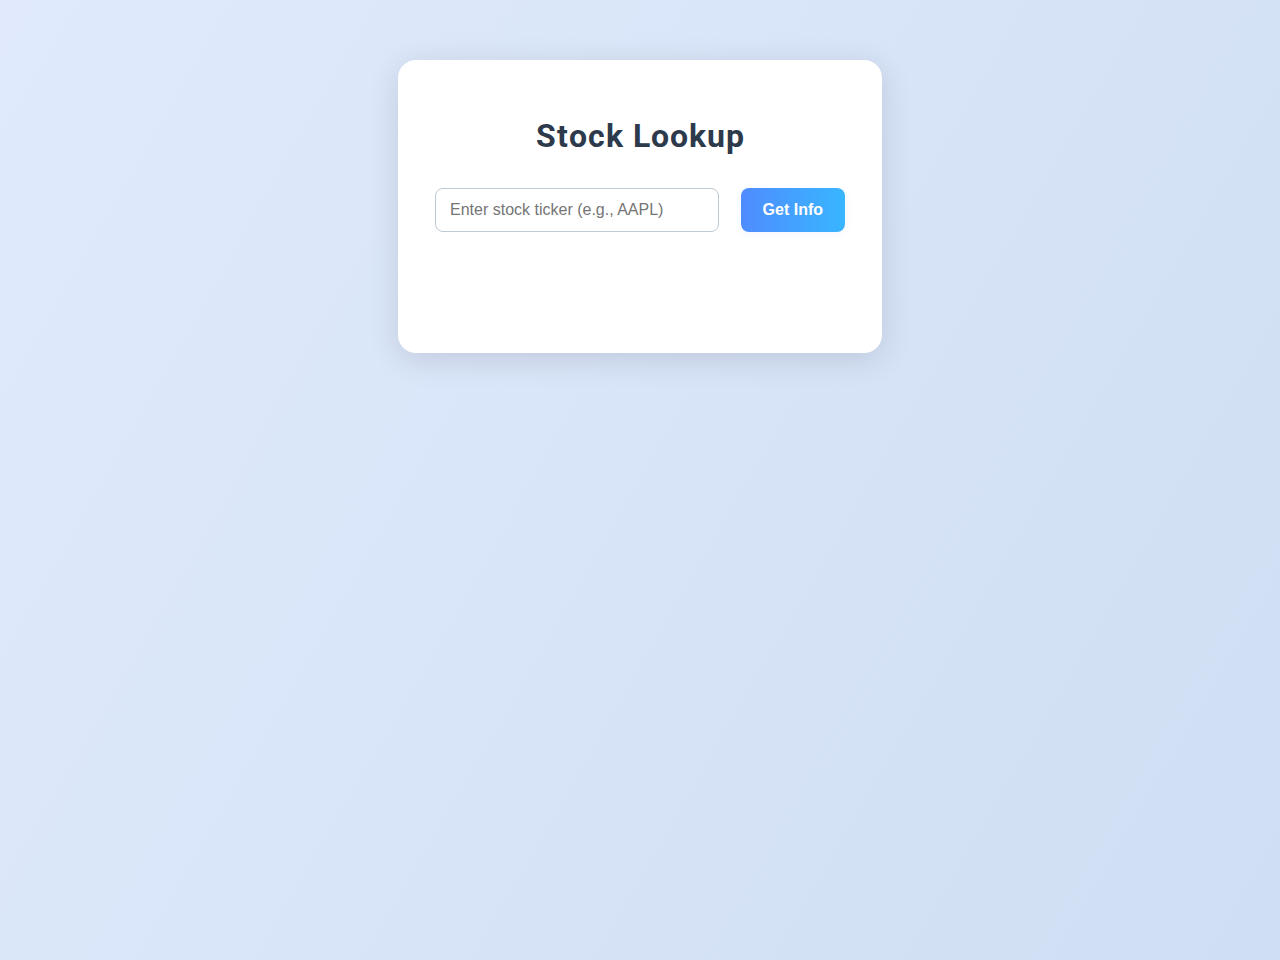
<file: templates/index.html>
<!DOCTYPE html>
<html lang="en">
<head>
  <meta charset="UTF-8" />
  <meta name="viewport" content="width=device-width, initial-scale=1.0" />
  <title>Stock Info Lookup</title>
  <link rel="stylesheet" href="/static/style.css" />
  <link href="https://fonts.googleapis.com/css2?family=Roboto:wght@400;700&display=swap" rel="stylesheet">
  <style>
    body {
      background: linear-gradient(120deg, #e0eafc 0%, #cfdef3 100%);
      font-family: 'Roboto', Arial, sans-serif;
      min-height: 100vh;
      margin: 0;
    }
    .container {
      max-width: 420px;
      margin: 60px auto;
      background: #fff;
      border-radius: 18px;
      box-shadow: 0 6px 32px rgba(0,0,0,0.12);
      padding: 36px 32px 32px 32px;
      text-align: center;
    }
    h1 {
      font-weight: 700;
      color: #2d3a4b;
      margin-bottom: 28px;
      letter-spacing: 1px;
    }
    form {
      display: flex;
      gap: 12px;
      margin-bottom: 24px;
      justify-content: center;
    }
    input[type="text"] {
      flex: 1;
      padding: 12px 14px;
      border: 1px solid #bfc9d1;
      border-radius: 8px;
      font-size: 1rem;
      outline: none;
      transition: border 0.2s;
    }
    input[type="text"]:focus {
      border-color: #4f8cff;
    }
    button[type="submit"] {
      background: linear-gradient(90deg, #4f8cff 0%, #38b6ff 100%);
      color: #fff;
      border: none;
      border-radius: 8px;
      padding: 12px 22px;
      font-size: 1rem;
      font-weight: 700;
      cursor: pointer;
      box-shadow: 0 2px 8px rgba(79,140,255,0.08);
      transition: background 0.2s, transform 0.1s;
    }
    button[type="submit"]:hover {
      background: linear-gradient(90deg, #38b6ff 0%, #4f8cff 100%);
      transform: translateY(-2px) scale(1.03);
    }
    #result {
      margin-top: 18px;
      min-height: 60px;
    }
    .stock-info {
      background: #f6fafd;
      border-radius: 12px;
      box-shadow: 0 2px 8px rgba(56,182,255,0.07);
      padding: 22px 18px 18px 18px;
      margin-top: 8px;
      text-align: left;
      animation: fadeIn 0.5s;
    }
    .stock-info h3 {
      margin: 0 0 10px 0;
      color: #2d3a4b;
      font-size: 1.2rem;
      font-weight: 700;
    }
    .stock-info p {
      margin: 6px 0;
      color: #3a4a5b;
      font-size: 1rem;
    }
    @keyframes fadeIn {
      from { opacity: 0; transform: translateY(20px); }
      to { opacity: 1; transform: translateY(0); }
    }
  </style>
</head>
<body>
  <div class="container">
    <h1>Stock Lookup</h1>

    <form id="lookup-form">
      <input
        type="text"
        id="ticker"
        placeholder="Enter stock ticker (e.g., AAPL)"
        required
      />
      <button type="submit">Get Info</button>
    </form>

    <div id="result"></div>
  </div>

  <script>
    const form = document.getElementById('lookup-form');
    const resultDiv = document.getElementById('result');

    form.addEventListener('submit', async (e) => {
      e.preventDefault();
      const ticker = document.getElementById('ticker').value.trim();

      resultDiv.innerHTML = "<p>Loading...</p>";

      try {
        const response = await fetch(`/api/info/${ticker}`);
        const data = await response.json();

        if (data.error) {
          resultDiv.innerHTML = `<p style="color:red;">${data.error}</p>`;
        } else {
          resultDiv.innerHTML = `
            <div class="stock-info">
              <h3>${data.name} (${data.ticker})</h3>
              <p>Price: <strong>${data.price} ${data.currency}</strong></p>
              <p>Change: ${data.change} (${data.change_percent}%)</p>
              <p>Last Updated: ${new Date(data.last_updated).toLocaleString()}</p>
            </div>
          `;
        }
      } catch (error) {
        resultDiv.innerHTML = `<p style="color:red;">Failed to fetch stock data.</p>`;
      }
    });
  </script>
</body>
</html>
</file>
<file: static/style.css>
body {
font-family: Arial, sans-serif;
margin: 30px;
background-color: #f5f5f5;
}

input, button {
margin: 5px;
padding: 8px;
font-size: 14px;
}

button {
background-color: #007bff;
color: white;
border: none;
cursor: pointer;
}

pre {
background-color: #fff;
padding: 10px;
border: 1px solid #ccc;
overflow-x: auto;
}
</file>
